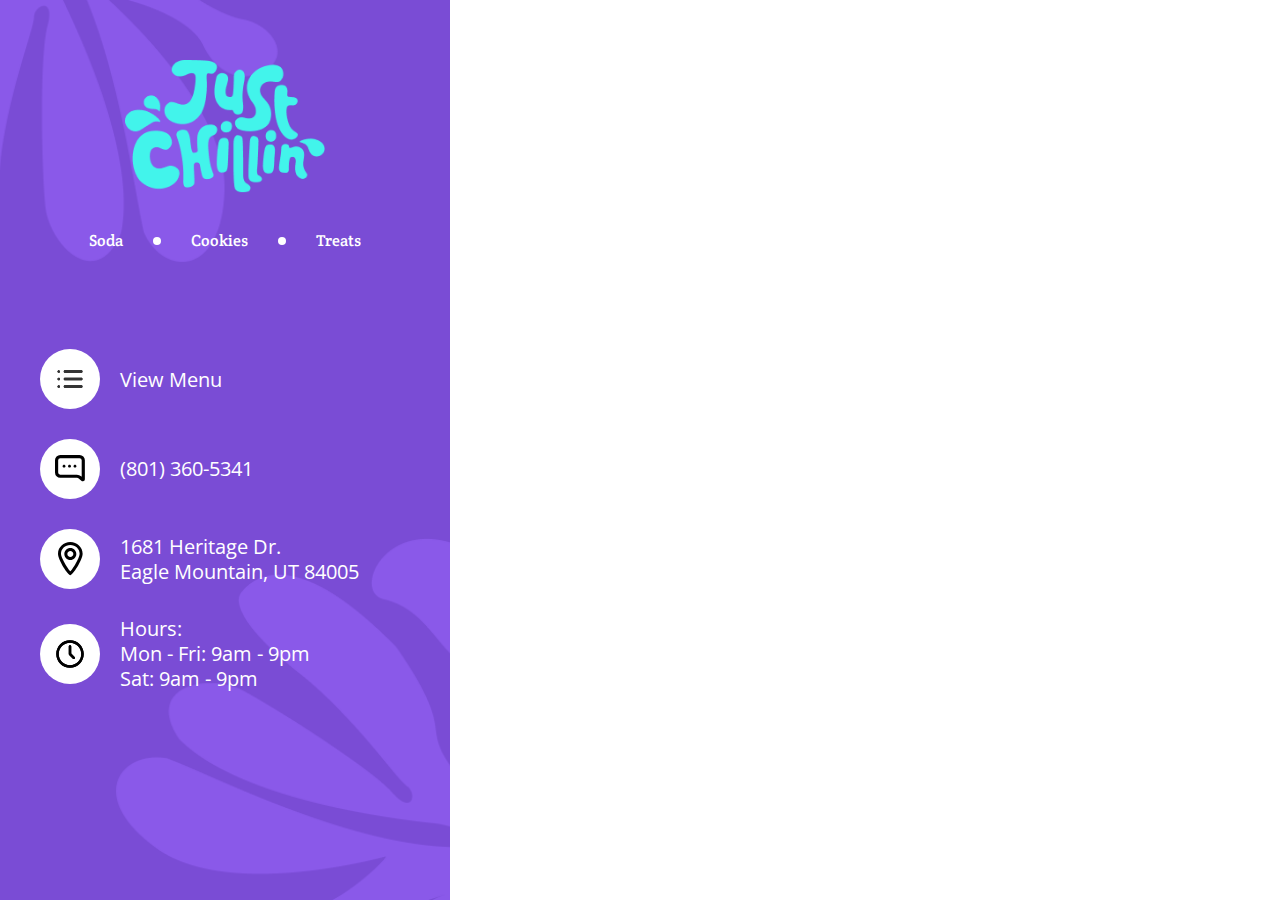
<file: index.html>
<!DOCTYPE html>
<html>

<head>
    <!-- Global site tag (gtag.js) - Google Analytics -->
    <script async src="https://www.googletagmanager.com/gtag/js?id=UA-137812339-1"></script>
    <script>
    window.dataLayer = window.dataLayer || [];
    function gtag(){dataLayer.push(arguments);}
    gtag('js', new Date());

    gtag('config', 'UA-137812339-1');
    </script>

    <title>Just Chillin Soda Shack</title>
    <meta content="width=device-width, initial-scale=1" name="viewport" />
    <meta property="og:url" content="https://justchillinsodashack.com/" />
    <meta property="og:type" content="article" />
    <meta property="og:title" content="Just Chillin Soda Shack" />
    <meta property="og:description" content="Eagle Mountain's only soda shack. Come see us!" />
    <meta property="og:image" content="https://justchillinsodashack.com/images/og-image.png" />
    <link href="https://fonts.googleapis.com/css?family=Crete+Round|Open+Sans:600" rel="stylesheet">
    <link href="style.css" rel="stylesheet">
    <link rel="icon" href="/images/favicon.png" type="image/png">
    <meta name="theme-color" content="#8A59E9">
</head>

<body>
    <!-- Messenger Chat Plugin Code -->
    <div id="fb-root"></div>

    <!-- Your Chat Plugin code -->
    <div id="fb-customer-chat" class="fb-customerchat">
    </div>

    <script>
      var chatbox = document.getElementById('fb-customer-chat');
      chatbox.setAttribute("page_id", "378127712727831");
      chatbox.setAttribute("attribution", "biz_inbox");
      window.fbAsyncInit = function() {
        FB.init({
          xfbml            : true,
          version          : 'v10.0'
        });
      };

      (function(d, s, id) {
        var js, fjs = d.getElementsByTagName(s)[0];
        if (d.getElementById(id)) return;
        js = d.createElement(s); js.id = id;
        js.src = 'https://connect.facebook.net/en_US/sdk/xfbml.customerchat.js';
        fjs.parentNode.insertBefore(js, fjs);
      }(document, 'script', 'facebook-jssdk'));
    </script>

    <div class="page">
        <div class="info">
            <img alt="Just Chillin Logo" src="images/logo.png" class="logo">
            <div class="details menu-btn">
                <p>Soda</p>
                <div class="dot"></div>
                <p>Cookies</p>
                <div class="dot"></div>
                <p>Treats</p>
            </div>
            <button class="contact-info menu-btn">
                <img src="/images/list.svg" alt="clock icon">
                <div>View Menu</div>
            </button>
            <a class="contact-info" href="tel:8013605341">
                <img src="/images/phone.svg" alt="phone icon">
                <span>(801) 360-5341</span>
            </a>
            <a class="contact-info" target="_blank" href="https://g.page/justchillinsodashack?share">
                <img src="/images/map.svg" alt="map icon">
                <div>
                    <div>1681 Heritage Dr.</div>
                    <div>Eagle Mountain, UT 84005</div>
                </div>
            </a>
            <div class="contact-info">
                <img src="/images/clock.svg" alt="clock icon">
                <div>
                    <div>Hours:</div> 
                    <div>Mon - Fri: 9am - 9pm</div>
                    <div>Sat: 9am - 9pm</div>
                </div>
            </div>
        </div>
        <div class="map-wrapper">
            <iframe src="https://www.google.com/maps/embed?pb=!1m18!1m12!1m3!1d3042.58928025838!2d-112.01429188426079!3d40.30707757937813!2m3!1f0!2f0!3f0!3m2!1i1024!2i768!4f13.1!3m3!1m2!1s0x874d7b2133ca1f87%3A0xc766620df3ddf126!2sJust%20Chillin%20Soda%20Shack!5e0!3m2!1sen!2sus!4v1572276400870!5m2!1sen!2sus" width="100%" height="100%" frameborder="0" style="border:0;" allowfullscreen=""></iframe>
        </div>
    </div>

    <div class="menu">
        <div class="menu-top">
            <div>
                <img src="/images/small-logo.svg" alt="small Just Chillin Logo">
                <a href="tel:">Call ahead orders: (801) 360-5341</a>
            </div>
            <button class="close-btn">
                <img src="/images/x.svg" class="close" alt="close menu">
            </button>
        </div>
        <div class="menu-heading">
            <h2>Drinks</h2>
        </div>
        <div class="prices">
            <img src="./images/prices.svg" alt="soda prices" style="width:100%; display:block;">
        </div>
        <div class="menu-items">
            <div class="col">
                <div class="category">
                    <div class="soda-toggle">
                        <div class="soda-brand">
                            <div class="soda-logo" style="background-image: url('./images/soda-brand/dr-pepper.png');"></div>
                            <h2>Dr. Pepper</h2>
                        </div>
                        <img src="./images/down-caret.svg" class="caret">
                    </div>
                    <div class="item">
                        <h3>Bali</h3>
                        <h4>Dr. Pepper, Coconut</h4>
                    </div> 
                    <div class="item">
                        <h3>Aruba</h3>
                        <h4>Dr. Pepper, Coconut, Peach</h4>
                    </div>
                    <div class="item">
                        <h3>Caymen</h3>
                        <h4>Dr. Pepper, Coconut, Vanilla</h4>
                    </div>
                    <div class="item">
                        <h3>Curaco</h3>
                        <h4>Dr. Pepper, Coconut, Raspberry</h4>
                    </div>
                </div>
                <div class="category">
                    <div class="soda-toggle">
                        <div class="soda-brand">
                            <div class="soda-logo" style="background-image: url('./images/soda-brand/diet-dr-pepper.png');"></div>
                            <h2>Diet Dr. Pepper</h2>
                        </div>
                        <img src="./images/down-caret.svg" class="caret">
                    </div>
                    <div class="item">
                        <h3>Maya</h3>
                        <h4>Diet Dr. Pepper, Coconut</h4>
                    </div>
                </div>
                <div class="category">
                    <div class="soda-toggle">
                        <div class="soda-brand">
                            <div class="soda-logo" style="background-image: url('./images/soda-brand/diet-coke.png');"></div>
                            <h2>Diet Coke</h2>
                        </div>
                        <img src="./images/down-caret.svg" class="caret">
                    </div>
                    <div class="item">
                        <h3>Bora Bora</h3>
                        <h4>Diet Coke, Coconut, Lime</h4>
                    </div>
                </div>
                <div class="category">
                    <div class="soda-toggle">
                        <div class="soda-brand">
                            <div class="soda-logo" style="background-image: url('./images/soda-brand/lemonade.png');"></div>
                            <h2>Lemonade</h2>
                        </div>
                        <img src="./images/down-caret.svg" class="caret">
                    </div>
                    <div class="item">
                        <h3>Panama</h3>
                        <h4>Lemonade, Mango, Strawberry</h4>
                    </div>
                    <div class="item">
                        <h3>Bay Island</h3>
                        <h4>Lemonade, Mountain Dew, Pina Colada,Mango, Coconut</h4>
                    </div>
                </div>
            </div>
            <div class="col">
                <div class="category">
                    <div class="soda-toggle">
                        <div class="soda-brand">
                            <div class="soda-logo" style="background-image: url('./images/soda-brand/mtn-dew.png');"></div>
                            <h2>Mountain Dew</h2>
                        </div>
                        <img src="./images/down-caret.svg" class="caret">
                    </div>
                    <div class="item">
                        <h3>Palm Cove</h3>
                        <h4>Mountain Dew, Coconut, Strawberry, Lime</h4>
                    </div>
                    <div class="item">
                        <h3>Belize</h3>
                        <h4>Mountain Dew, Grapefruit, Pomegranate, Lime</h4>
                    </div>
                    <div class="item">
                        <h3>Key West</h3>
                        <h4>Mountain Dew, Mango</h4>
                    </div>
                    <div class="item">
                        <h3>Tahiti</h3>
                        <h4>Mountain Dew, Coconut, Power-aid</h4>
                    </div>
                    <div class="item">
                        <h3>Daytona</h3>
                        <h4>Mountain Dew, Strawberry, Mango</h4>
                    </div>
                    <div class="item">
                        <h3>Cancun</h3>
                        <h4>Mountain Dew, Vanilla, Raspberry</h4>
                    </div>
                    <div class="item">
                        <h3>Bahamas</h3>
                        <h4>Mountain Dew, Watermelon, Pina Colada</h4>
                    </div>
                </div>
                <div class="category">
                    <div class="soda-toggle">
                        <div class="soda-brand">
                            <div class="soda-logo" style="background-image: url('./images/soda-brand/pepsi.png');"></div>
                            <h2>Pepsi</h2>
                        </div>
                        <img src="./images/down-caret.svg" class="caret">
                    </div>
                    <div class="item">
                        <h3>Venice</h3>
                        <h4>Pepsi, Coconut, Vanilla</h4>
                    </div>
                    <div class="item">
                        <h3>Maui</h3>
                        <h4>Pepsi, Coconut, Raspberry</h4>
                    </div>
                </div>
            </div>
            <div class="col">
                <div class="category">
                    <div class="soda-toggle">
                        <div class="soda-brand">
                            <div class="soda-logo" style="background-image: url('./images/soda-brand/sprite.png');"></div>
                            <h2>Sprite</h2>
                        </div>
                        <img src="./images/down-caret.svg" class="caret">
                    </div>
                    <div class="item">
                        <h3>Honolulu</h3>
                        <h4>Sprite, Coconut, Mango</h4>
                    </div>
                    <div class="item">
                        <h3>Cozumel</h3>
                        <h4>Sprite, Coconut, Tigers Blood</h4>
                    </div>
                    <div class="item">
                        <h3>Fiji</h3>
                        <h4>Sprite, Green Apple, Banana</h4>
                    </div>
                    <div class="item">
                        <h3>La Jolla</h3>
                        <h4>Sprite, Green Apple, Watermelon</h4>
                    </div>
                    <div class="item">
                        <h3>Leilani</h3>
                        <h4>Sprite, Peach, Strawberry, Watermelon</h4>
                    </div>
                    <div class="item">
                        <h3>Havana</h3>
                        <h4>Sprite, Pineapple, Peach, Coconut</h4>
                    </div>
                </div>
                <div class="category">
                    <div class="soda-toggle">
                        <div class="soda-brand">
                            <div class="soda-logo" style="background-image: url('./images/soda-brand/kids.png');"></div>
                            <h2>Kids</h2>
                        </div>
                        <img src="./images/down-caret.svg" class="caret">
                    </div>
                    <div class="item">
                        <h3>Sand Dollar</h3>
                        <h4>Sprite, Coconut</h4>
                    </div>
                    <div class="item">
                        <h3>Sea Star</h3>
                        <h4>Sprite, Banana</h4>
                    </div>
                    <div class="item">
                        <h3>Coral</h3>
                        <h4>Lemonade, Cotton Candy</h4>
                    </div>
                    <div class="item">
                        <h3>Stingray</h3>
                        <h4>Sprite, Peach Coconut</h4>
                    </div>
                </div>
            </div>
        </div>
        <div class="menu-heading">
            <h2>Sweets</h2>
        </div>
        <div class="treat-wrapper">
            <div class="row">
                <div class="col">
                    <div class="treat">
                        <div class="treat-image" style="background-image: url('./images/treats/sugar-cookie.png');"><div class="price">$2.00</div></div>
                        <h3>Pink Frosted Cookie</h3>
                    </div>
                </div>
                <div class="col">
                    <div class="treat">
                        <div class="treat-image" style="background-image: url('./images/treats/biscoff.png');"><div class="price">$2.00</div></div>
                        <h3>Frosted Biscoff</h3>
                    </div>
                </div>
                <div class="col">
                    <div class="treat">
                        <div class="treat-image" style="background-image: url('./images/treats/oreo.png');"><div class="price">$2.00</div></div>
                        <h3>Oreo Cookies and Cream</h3>
                    </div>
                </div>
                <div class="col">
                    <div class="treat">
                        <div class="treat-image" style="background-image: url('./images/treats/chocolate-chip.jpg');"><div class="price">$2.00</div></div>
                        <h3>Sea Salt Chocolate Chip Fudge Filled</h3>
                    </div>
                </div>
            </div>
            <div class="row">
                <div class="col">
                    <div class="treat">
                        <div class="treat-image" style="background-image: url('./images/treats/lemonade-cookie.png');"><div class="price">$2.00</div></div>
                        <h3>Strawberry Lemonade Cookie</h3>
                    </div>
                </div>
                <div class="col">
                    <div class="treat">
                        <div class="treat-image" style="background-image: url('./images/treats/cinnamon-role.png');"><div class="price">$2.50</div></div>
                        <h3>Cinnamon Rolls</h3>
                    </div>
                </div>
                <div class="col">
                    <div class="treat">
                        <div class="treat-image" style="background-image: url('./images/treats/doughnut-holes.png');"><div class="price">$2.50</div></div>
                        <h3>Donut Holes</h3>
                    </div>
                </div>
                <div class="col"></div>
            </div>
        </div>
        <div class="menu-heading">
            <h2>Flavors</h2>
        </div>
        <div class="flavor-wrapper">
            <div class="left">
                <div class="col">
                    <ul>
                        <li><h3>Almond</h3></li>
                        <li><h3>Creme de Banana</h3></li>
                        <li><h3>Blackberry</h3></li>
                        <li><h3>Blood Orange</h3></li>
                        <li><h3>Blueberry</h3></li>
                        <li><h3>Blue Cotton Candy</h3></li>
                        <li><h3>Blue Curacao</h3></li>
                        <li><h3>Blue Raspberry</h3></li>
                        <li><h3>Cinnamon</h3></li>
                        <li><h3>Cheesecake</h3></li>
                        <li><h3>Cherry</h3></li>
                        <li><h3>Chocolate Milano</h3></li>
                        <li><h3>Classic Caramel</h3></li>
                    </ul>
                </div>
                <div class="col">
                    <ul>
                        <li><h3>Cranberry</h3></li>
                        <li><h3>Cupcake</h3></li>
                        <li><h3>English toffee</h3></li>
                        <li><h3>Grape</h3></li>
                        <li><h3>Grapefruit</h3></li>
                        <li><h3>Green Apple</h3></li>
                        <li><h3>Grenadene</h3></li>
                        <li><h3>Huckleberry</h3></li>
                        <li><h3>Irish Cream</h3></li>
                        <li><h3>Kiwi</h3></li>
                        <li><h3>Lavender</h3></li>
                        <li><h3>Lime</h3></li>
                        <li><h3>Mango</h3></li>
                    </ul>
                </div>
            </div>
            <div class="col">
                <ul>
                    <li><h3>Mojito mint</h3></li>
                    <li><h3>Passion Fruit</h3></li>
                    <li><h3>Peach</h3></li>
                    <li><h3>Peppermint</h3></li>
                    <li><h3>Pineapple</h3></li>
                    <li><h3>Pumpkin</h3></li>
                    <li><h3>Pomegranate</h3></li>
                    <li><h3>Raspberry</h3></li>
                    <li><h3>Strawberry</h3></li>
                    <li><h3>Toasted Marshmallow</h3></li>
                    <li><h3>Vanilla</h3></li>
                    <li><h3>Watermelon</h3></li>
                </ul>
            </div>
        </div>
        <div class="more-flavors">
            <div class="col">
                <div class="menu-heading">
                    <h2>Creams</h2>
                </div>
                <ul>
                    <li><h3>1/2 and 1/2</h3></li>
                    <li><h3>Cream</h3></li>
                    <li><h3>Coconut Cream</h3></li>
                    <li><h3>French Vanilla Cream</h3></li>
                </ul>
            </div>
            <div class="col">
                <div class="menu-heading">
                    <h2>Purees ($0.50)</h2>
                </div>
                <ul>
                    <li><h3>Mango</h3></li>
                    <li><h3>Peach</h3></li>
                    <li><h3>Pina Colada</h3></li>
                    <li><h3>Raspberry</h3></li>
                    <li><h3>Strawberry</h3></li>
                </ul>
            </div>
            <div class="col">
                <div class="menu-heading">
                    <h2>Sugar free</h2>
                </div>
                <ul>
                    <li><h3>Black Cherry</h3></li>
                    <li><h3>Coconut</h3></li>
                    <li><h3>Mango</h3></li>
                    <li><h3>Peach</h3></li>
                    <li><h3>Pineapple</h3></li>
                    <li><h3>Raspberry</h3></li>
                    <li><h3>Strawberry</h3></li>
                    <li><h3>Vanilla</h3></li>
                    <li><h3>Watermelon</h3></li>
                </ul>
            </div>
        </div>
    </div>

    <script src="https://code.jquery.com/jquery-3.3.1.js" integrity="sha256-2Kok7MbOyxpgUVvAk/HJ2jigOSYS2auK4Pfzbm7uH60="
        crossorigin="anonymous"></script>
    <script src="main.js"></script>
</body>

</html>
</file>
<file: style.css>
html, body, div, span, applet, object, iframe,
h1, h2, h3, h4, h5, h6, p, blockquote, pre,
a, abbr, acronym, address, big, cite, code,
del, dfn, em, img, ins, kbd, q, s, samp,
small, strike, strong, sub, sup, tt, var,
b, u, i, center,
dl, dt, dd, ol, ul, li,
fieldset, form, label, legend,
table, caption, tbody, tfoot, thead, tr, th, td,
article, aside, canvas, details, embed,
figure, figcaption, footer, header, hgroup,
menu, nav, output, ruby, section, summary,
time, mark, audio, video {
  margin: 0;
  padding: 0;
  border: 0;
  font-size: 100%;
  font: inherit;
  vertical-align: baseline;
}

/* HTML5 display-role reset for older browsers */
article, aside, details, figcaption, figure,
footer, header, hgroup, menu, nav, section {
  display: block;
}

body {
  line-height: 1;
}

ol, ul {
  list-style: none;
}

blockquote, q {
  quotes: none;
}

blockquote:before, blockquote:after,
q:before, q:after {
  content: "";
  content: none;
}

table {
  border-collapse: collapse;
  border-spacing: 0;
}

div {
  box-sizing: border-box;
}

.page {
  height: 100vh;
  overflow: hidden;
  position: relative;
  display: flex;
}

h2 {
  color: #8A59E9;
  font-size: 30px;
  font-family: "Crete Round", serif;
  font-weight: bold;
}

h3 {
  font-size: 22px;
  font-family: "Crete Round", serif;
}

h4, li {
  font-size: 16px;
  font-family: "Crete Round", serif;
}

.info {
  height: 100%;
  width: 450px;
  background-image: url("/images/purple-bg.png");
  background-repeat: no-repeat;
  background-size: cover;
  background-position: center;
  padding: 0 40px;
  position: relative;
}
.info .logo {
  margin: 60px auto 0;
  display: block;
  width: 200px;
}
.info .details {
  display: flex;
  align-items: center;
  justify-content: center;
  margin: 40px 0 100px;
}
.info .details .dot {
  margin: 0 30px;
  background: #fff;
  width: 8px;
  height: 8px;
  border-radius: 50%;
}
.info .details p {
  font-size: 16px;
  color: #fff;
  font-family: "Crete Round", serif;
}
.info .contact-info {
  display: flex;
  align-items: center;
  color: #fff;
  font-family: "Open Sans", sans-serif;
  margin-bottom: 30px;
  font-size: 20px;
  text-decoration: none;
  transition: all 300ms ease;
  background: none;
  border: none;
  width: 100%;
  padding: 0;
}
.info .contact-info:hover {
  color: #42F4EB;
}
.info .contact-info:last-child {
  margin-bottom: 0;
}
.info .contact-info span, .info .contact-info > div {
  margin-left: 20px;
}
.info .contact-info div div {
  margin-bottom: 5px;
}
.info .contact-info div div:last-child {
  margin-bottom: 0;
}
.info .menu-btn {
  cursor: pointer;
}

.map-wrapper {
  height: 100%;
  flex: 1;
}

.menu {
  position: fixed;
  height: 100vh;
  overflow-y: auto;
  background: #fff;
  width: 100%;
  height: 100vh;
  top: 110%;
  left: 0;
  background-image: url("/images/white-bg.png");
  background-repeat: no-repeat;
  background-size: cover;
  background-position: center;
  transition: all 500ms cubic-bezier(0.475, 0.425, 0, 0.995);
  z-index: 2;
}
.menu.open {
  top: 0;
}
.menu .menu-top {
  width: 100%;
  display: flex;
  align-items: center;
  justify-content: space-between;
  padding: 60px;
  position: sticky;
  top: 0;
  transition: all 300ms ease;
}
.menu .menu-top div {
  display: flex;
  align-items: center;
}
.menu .menu-top div img {
  margin-right: 40px;
}
.menu .menu-top div a {
  color: #000;
  text-decoration: none;
  font-family: "Crete Round", serif;
}
.menu .menu-top .close {
  width: 30px;
  height: 30px;
  cursor: pointer;
}
.menu .menu-top .close-btn {
  background: none;
  border: none;
}
.menu .menu-items {
  display: flex;
  padding: 0 60px 60px;
}
.menu .menu-items .col {
  width: calc(33.33% - 60px);
  margin-right: 60px;
}
.menu .menu-items .col:last-of-type {
  margin: 0;
  width: calc(33.33%);
}
.menu .menu-items h3 {
  margin-bottom: 8px;
}
.menu .menu-items li {
  margin-bottom: 5px;
}
.menu .menu-items ul {
  list-style: disc;
  margin-left: 16px;
}
.menu .menu-items .item {
  margin: 0 0 25px 44px;
  transition: opacity 300ms ease, height 300ms ease;
}
.menu .menu-items .category {
  margin-bottom: 50px;
  transition: height 300ms ease;
}
.menu .menu-items .soda-toggle {
  display: flex;
  align-items: center;
  margin-bottom: 20px;
  justify-content: space-between;
  pointer-events: none;
}
.menu .menu-items .soda-toggle .caret {
  transition: transform 300ms ease;
  opacity: 0;
}
.menu .menu-items .soda-toggle .soda-brand {
  display: flex;
  align-items: center;
}
.menu .menu-items .soda-toggle .soda-brand .soda-logo {
  min-width: 32px;
  height: 32px;
  border-radius: 50%;
  background-position: center;
  background-repeat: no-repeat;
  background-size: cover;
  margin-right: 12px;
}
.menu .menu-heading {
  display: flex;
  align-items: center;
  padding: 0 0 20px;
  margin: 0 60px 0;
}
.menu .menu-heading h2 {
  color: #000;
  font-size: 40px;
  line-height: 44px;
}
.menu .prices {
  margin: -24px 0 48px 60px;
}
.menu .prices img {
  max-width: 400px;
}
.menu .treat-wrapper {
  display: flex;
  flex-wrap: wrap;
  margin: 0 60px;
}
.menu .treat-wrapper .row {
  display: flex;
  margin-bottom: 48px;
  width: 100%;
}
.menu .treat-wrapper .row .col {
  width: calc(25% - 24px);
  margin-right: 24px;
}
.menu .treat-wrapper .row .col:last-of-type {
  margin: 0;
  width: calc(25%);
}
.menu .treat-wrapper .row .col .treat .treat-image {
  width: 100%;
  height: 14vw;
  max-height: 300px;
  min-height: 180px;
  border-radius: 8px;
  background-position: center;
  background-repeat: no-repeat;
  background-size: cover;
  margin-bottom: 12px;
}
.menu .treat-wrapper .row .col .treat .treat-image div {
  font-family: "Crete Round", serif;
  background: #fff;
  padding: 4px 16px;
  border-radius: 20px;
  display: inline-block;
  margin: 16px;
  font-size: 20px;
  box-shadow: 0px 2px 6px rgba(0, 0, 0, 0.25);
}
.menu .flavor-wrapper {
  display: flex;
  flex-wrap: wrap;
  margin: 0 60px;
}
@media (max-width: 990px) {
  .menu .flavor-wrapper {
    margin: 0 30px;
  }
}
@media (max-width: 500px) {
  .menu .flavor-wrapper {
    flex-direction: column;
  }
}
.menu .flavor-wrapper .left {
  display: flex;
  flex-wrap: wrap;
  width: calc(66.66% - 32px);
}
@media (max-width: 800px) {
  .menu .flavor-wrapper .left {
    width: 100%;
  }
}
.menu .flavor-wrapper .left .col {
  margin-right: 32px;
  width: calc(50% - 32px);
  min-width: 200px;
}
@media (max-width: 990px) {
  .menu .flavor-wrapper .left .col {
    width: 100%;
  }
}
.menu .flavor-wrapper > .col {
  width: 33.33%;
  min-width: 320px;
}
.menu .flavor-wrapper .col ul {
  list-style: disc;
}
.menu .flavor-wrapper .col li {
  margin: 0 0 12px 20px;
}
.menu .more-flavors {
  display: flex;
  flex-wrap: wrap;
  margin: 44px 60px 80px;
}
@media (max-width: 990px) {
  .menu .more-flavors {
    margin: 44px 30px 80px;
  }
}
@media (max-width: 500px) {
  .menu .more-flavors {
    flex-direction: column;
  }
}
.menu .more-flavors .col {
  width: calc(33.33% - 32px);
  margin-right: 32px;
}
.menu .more-flavors .col:last-child {
  margin-right: none;
}
@media (max-width: 990px) {
  .menu .more-flavors .col {
    width: 50%;
    margin: 0 0 44px;
  }
  .menu .more-flavors .col:first-child {
    width: calc(50% - 32px);
    margin-right: 32px;
  }
}
@media (max-width: 600px) {
  .menu .more-flavors .col {
    width: 100%;
  }
  .menu .more-flavors .col:first-child {
    width: 100%;
    margin-right: 0;
  }
}
.menu .more-flavors .col .menu-heading {
  margin-left: 0;
}
.menu .more-flavors .col ul {
  list-style: disc;
}
.menu .more-flavors .col li {
  margin: 0 0 12px 20px;
}

@media (max-width: 600px) {
  .page {
    overflow: visible;
  }

  .info {
    height: unset;
  }
  .info .contact-info:last-child {
    margin-bottom: 200px;
  }
}
@media (max-width: 990px) {
  .page {
    flex-direction: column;
  }

  .info {
    width: 100%;
    padding: 0 30px 60px;
  }

  .map-wrapper {
    display: none;
  }

  .contact-info img {
    height: 40px;
    width: 40px;
  }

  .menu .menu-top {
    padding: 30px;
    margin-bottom: 30px;
  }
  .menu .menu-top a {
    display: none;
  }
  .menu .menu-items {
    flex-wrap: wrap;
    padding: 0 30px 30px;
  }
  .menu .menu-items .col {
    width: 100%;
    margin: 0;
  }
  .menu .menu-items .col:last-of-type {
    margin: 0 0 0 0;
    width: 100%;
  }
  .menu .menu-items .category {
    margin: 0 0 24px 0;
  }
  .menu .menu-items .category.open {
    margin: 0 0 48px 0;
  }
  .menu .menu-items .category.open .item {
    opacity: 1;
    pointer-events: auto;
    height: 46px;
    margin: 0 0 25px 44px;
    visibility: visible;
  }
  .menu .menu-items .category.open .caret {
    transform: rotate(-180deg);
  }
  .menu .menu-items .category .item {
    opacity: 0;
    pointer-events: none;
    visibility: hidden;
    height: 0;
    margin: 0;
  }
  .menu .menu-items .soda-toggle {
    pointer-events: auto;
  }
  .menu .menu-items .soda-toggle:hover {
    cursor: pointer;
  }
  .menu .menu-items .soda-toggle .caret {
    transition: transform 300ms ease;
    opacity: 1;
  }
  .menu .menu-heading {
    margin: 0 30px 30px;
  }
  .menu .treat-wrapper {
    margin: 0 30px;
  }
  .menu .treat-wrapper .row {
    flex-wrap: wrap;
    margin-bottom: 0;
  }
  .menu .treat-wrapper .row .col {
    width: calc(50% - 16px);
    margin-right: 16px;
  }
  .menu .treat-wrapper .row .col:last-of-type {
    margin: 0;
    width: calc(50%);
  }
  .menu .treat-wrapper .row .col .treat {
    margin-bottom: 48px;
  }
}
@media (max-height: 800px) {
  .info .details {
    margin: 40px 0 50px;
  }
}
@media (max-width: 500px) {
  .menu .prices {
    margin: -48px 30px 48px;
  }
  .menu .treat-wrapper {
    margin: 0 30px 120px;
  }
  .menu .treat-wrapper .row {
    flex-wrap: wrap;
    margin-bottom: 0;
  }
  .menu .treat-wrapper .row .col {
    width: 100%;
    margin-right: 0;
  }
  .menu .treat-wrapper .row .col:last-of-type {
    margin: 0;
    width: 100%;
  }
  .menu .treat-wrapper .row .col .treat {
    margin-bottom: 48px;
  }
}
</file>
